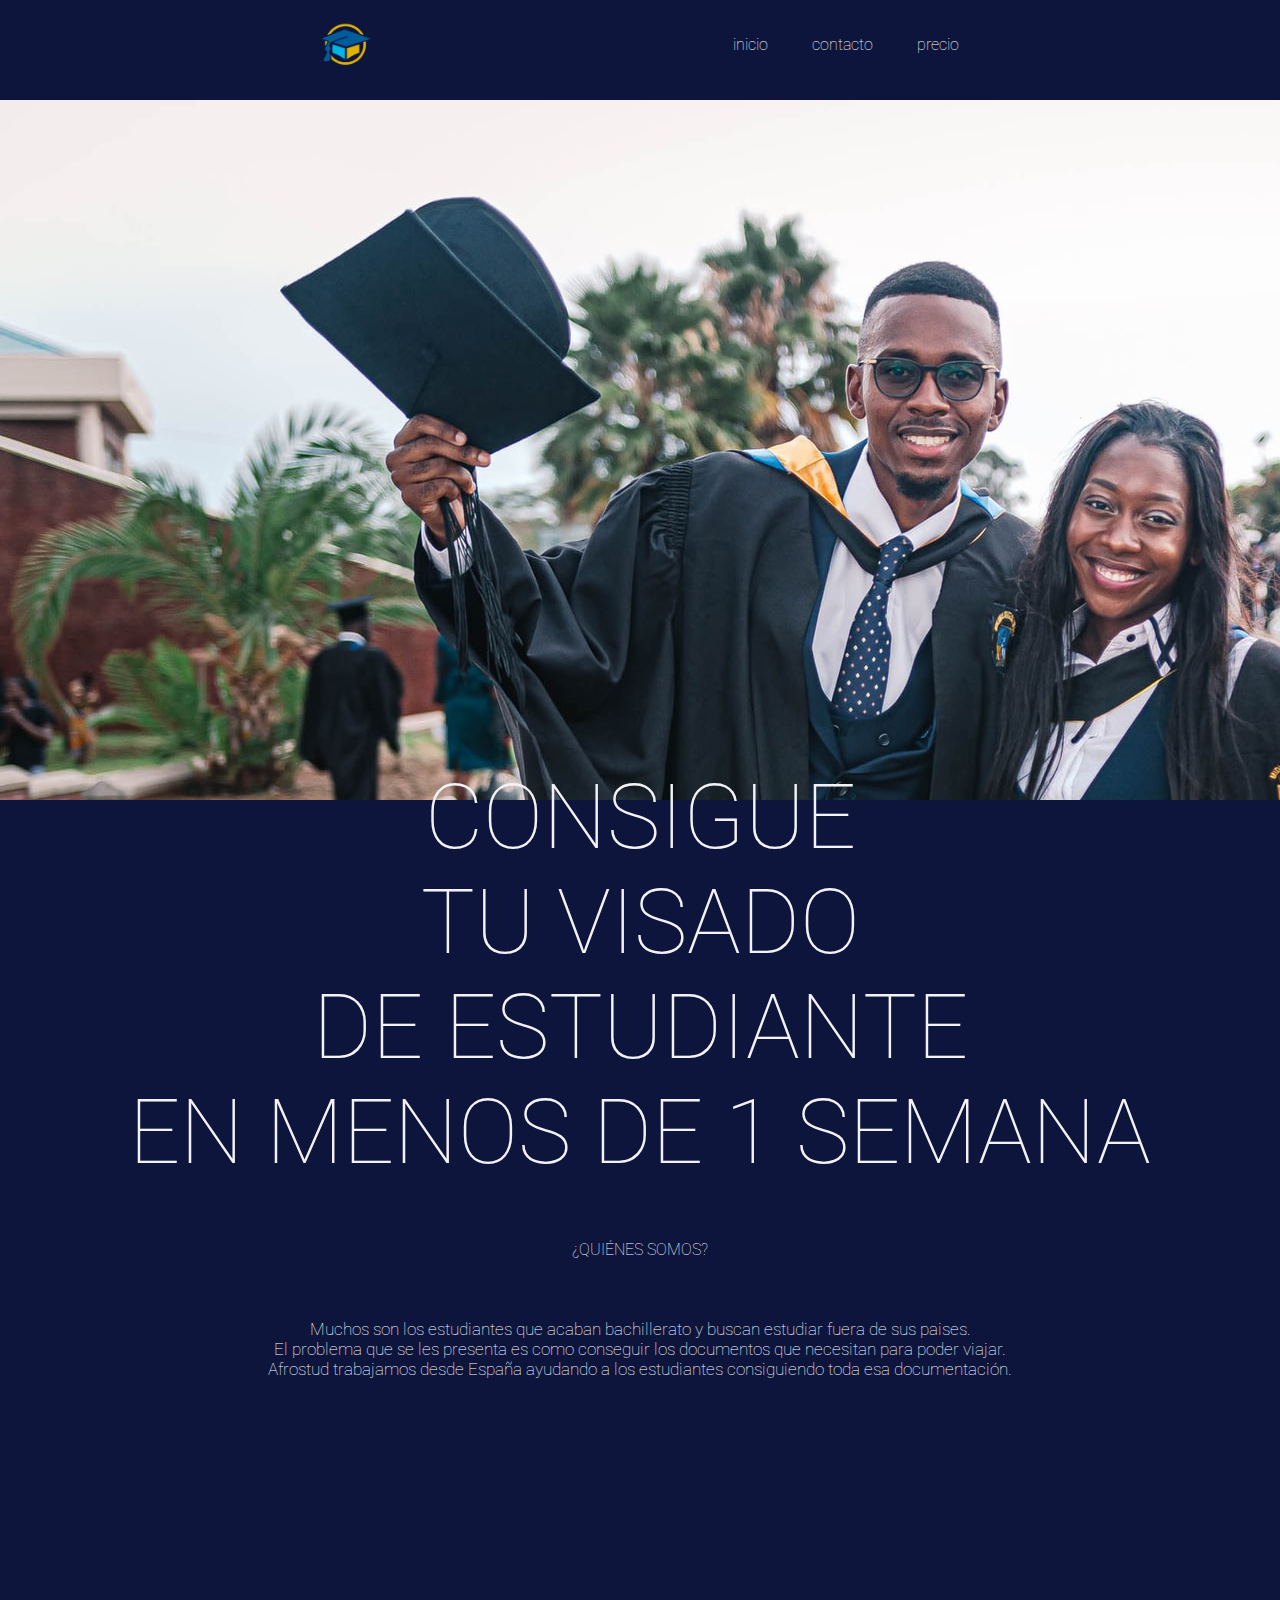
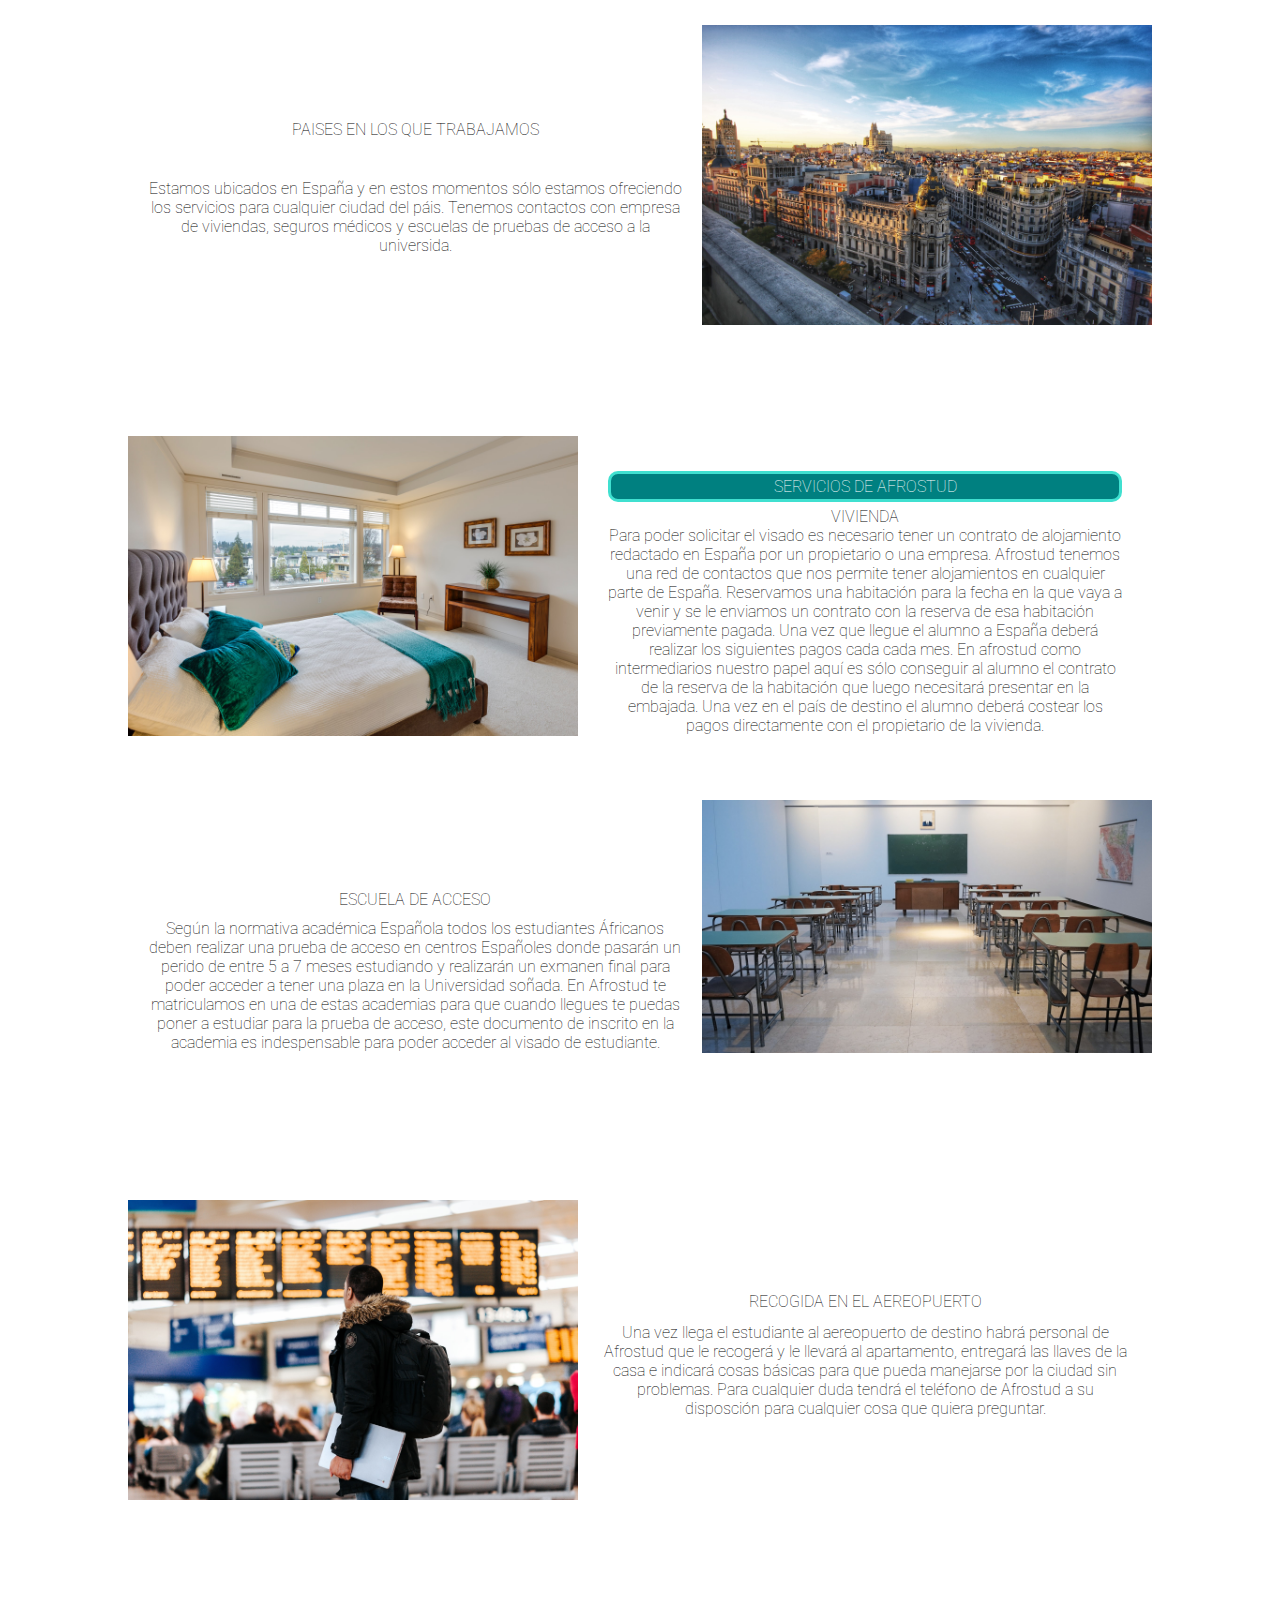
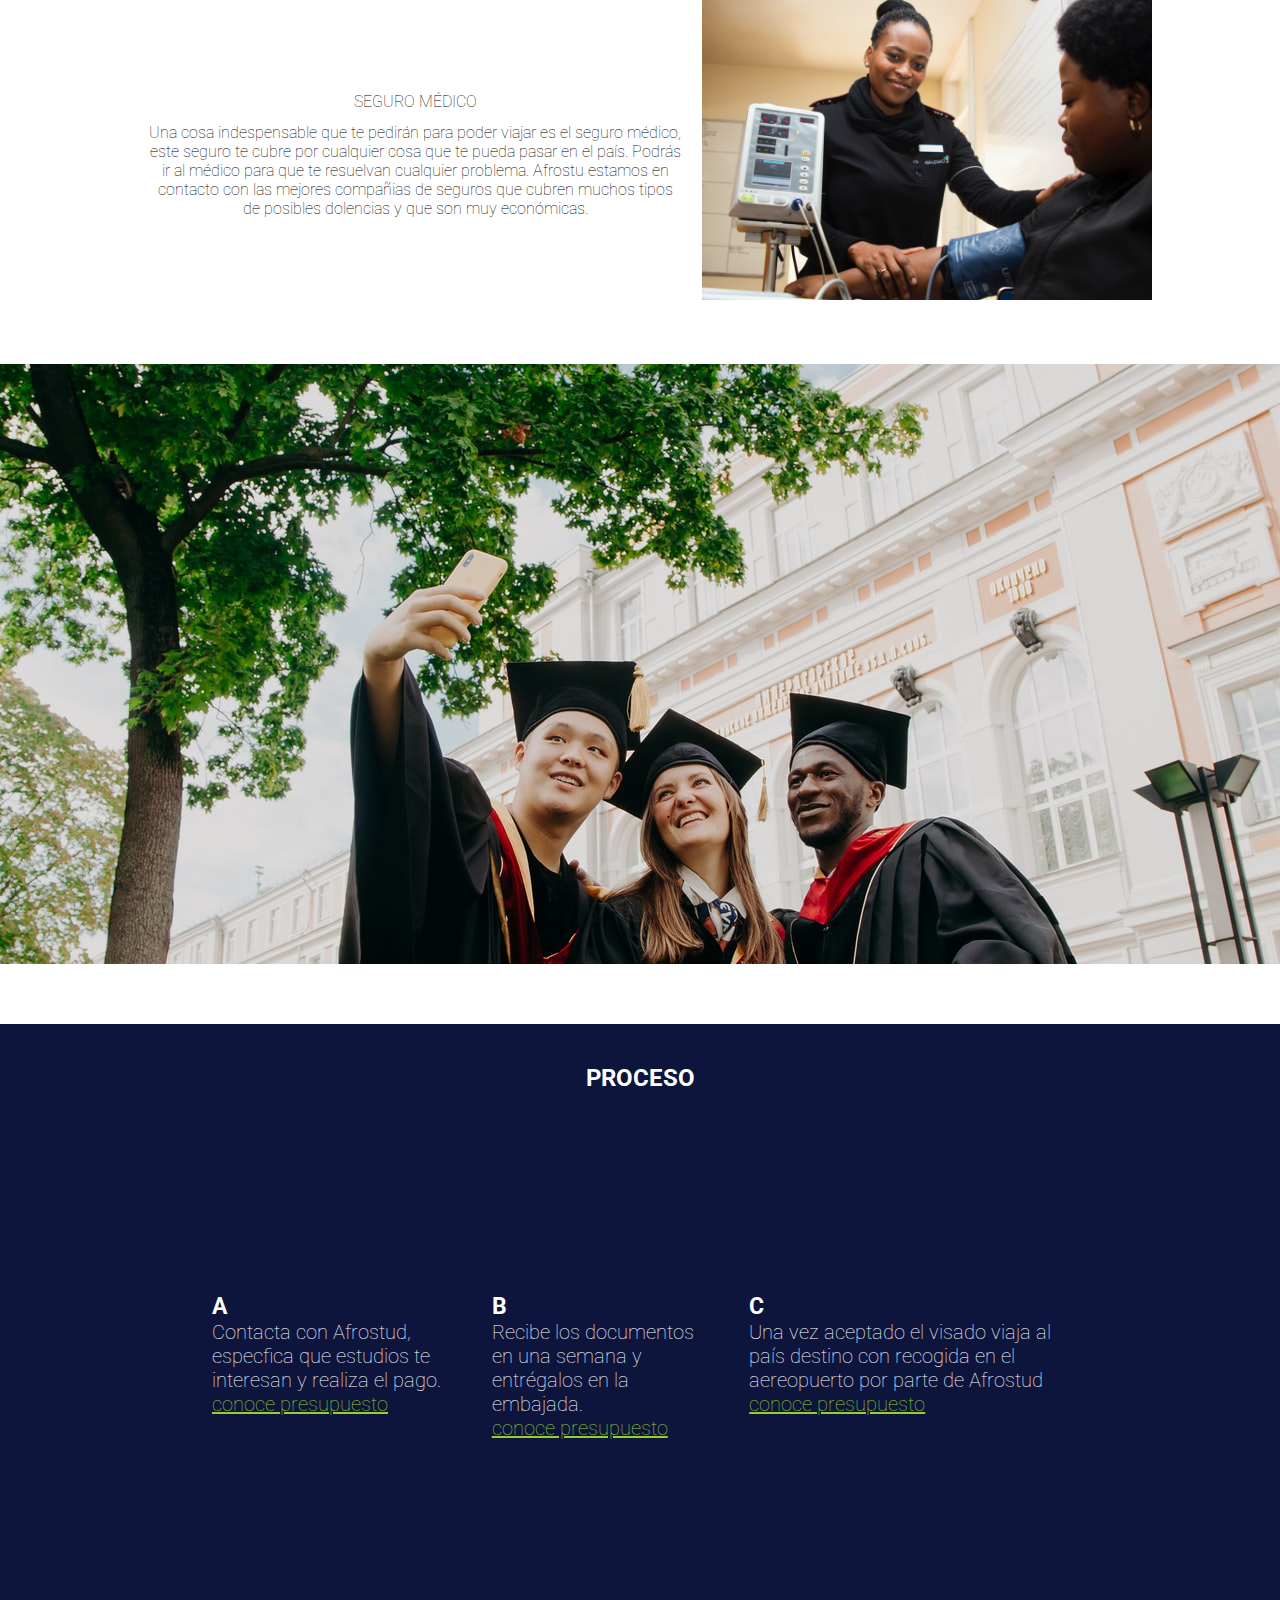
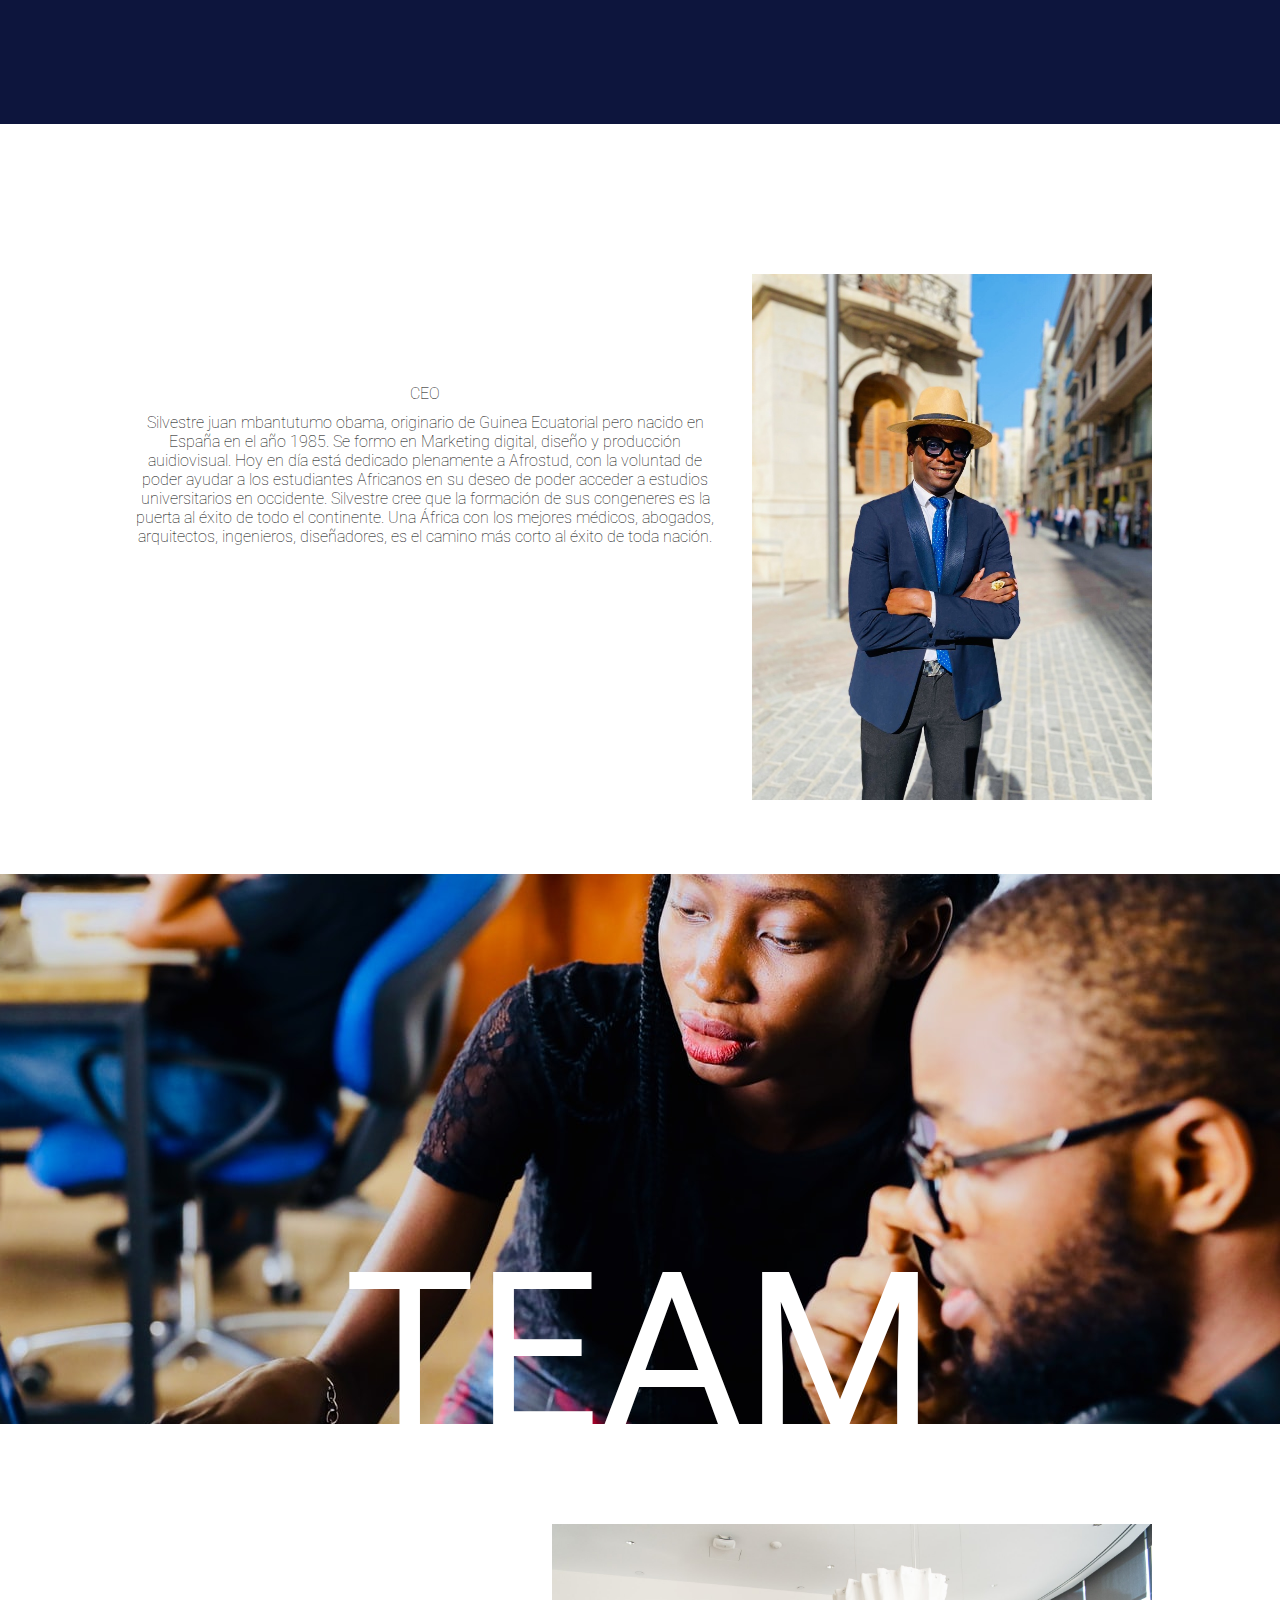
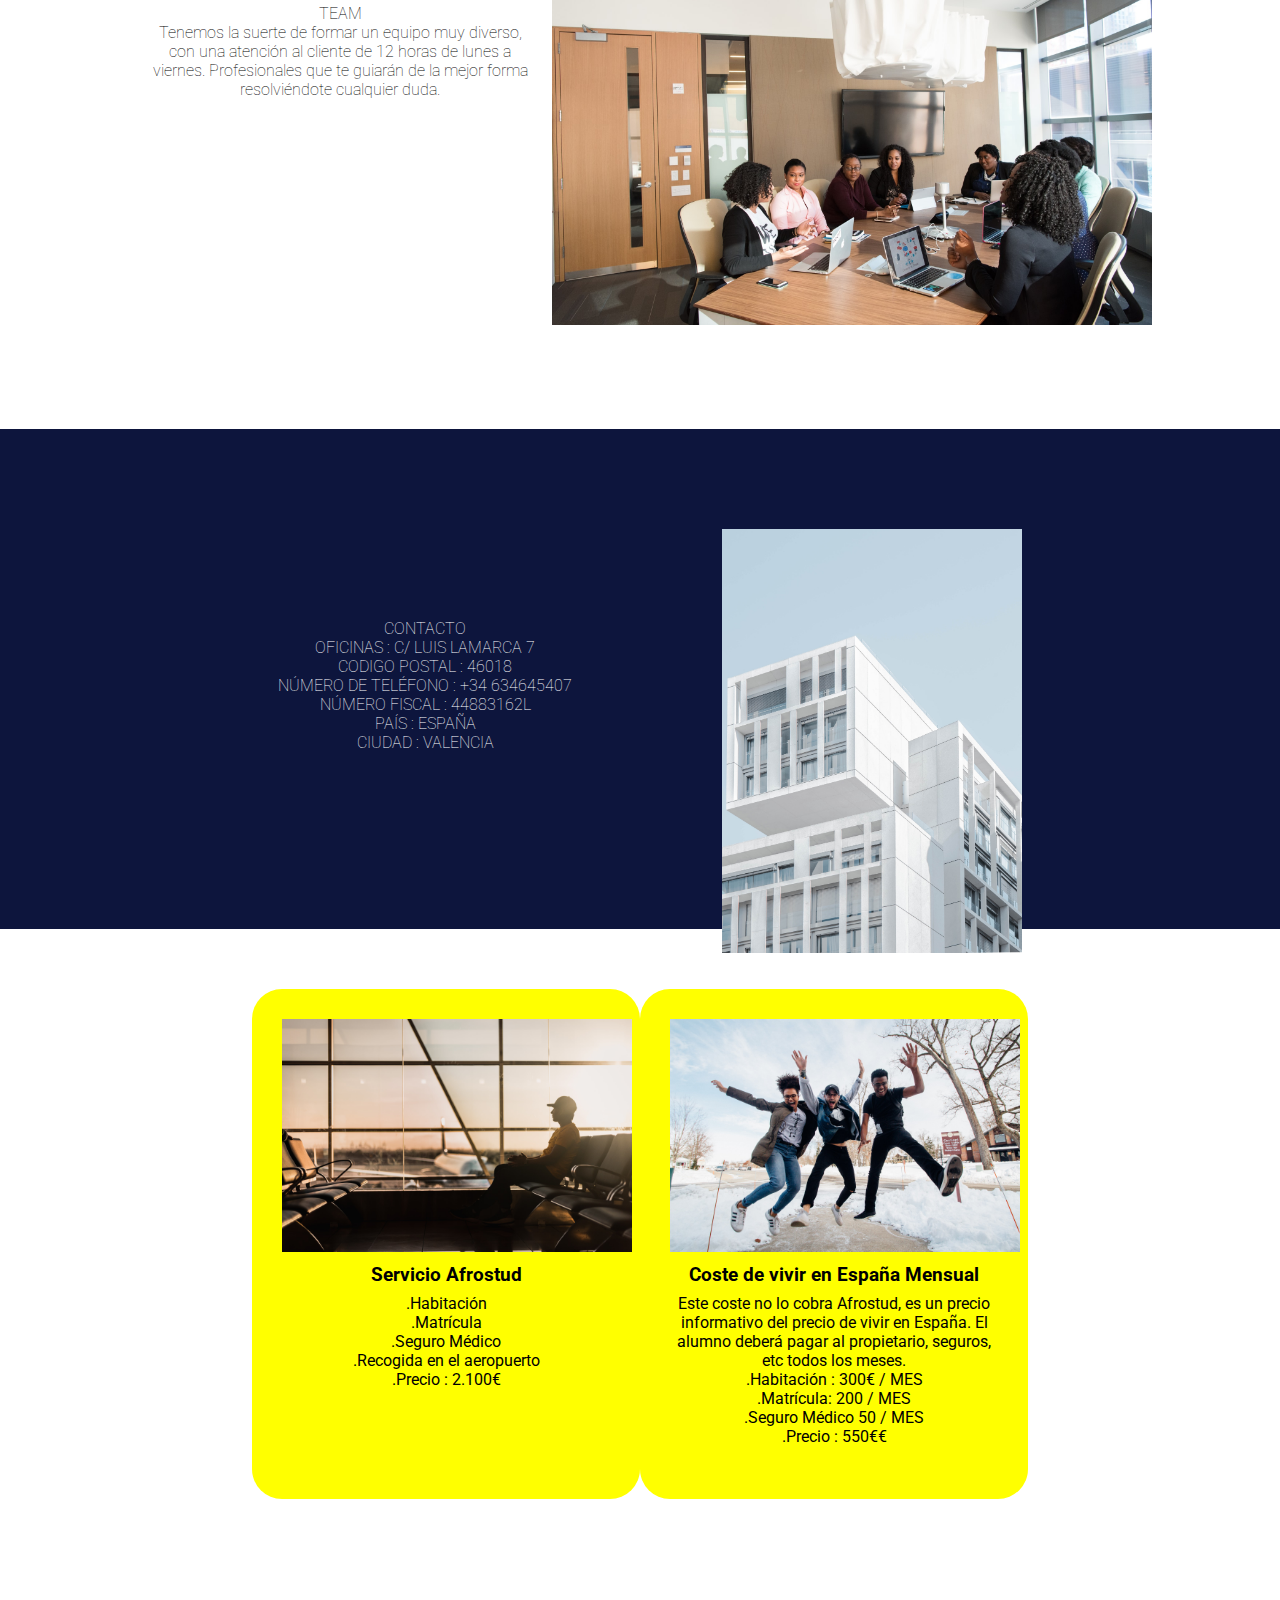
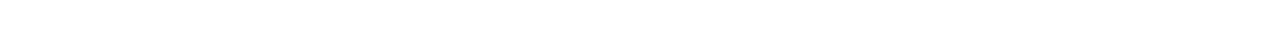
<file: afrostud/index.html>
<!DOCTYPE html>
<html lang="en">
<head>
    <meta charset="UTF-8">
    <meta name="viewport" content="width=device-width, initial-scale=1.0">
    <link rel="stylesheet" href="./index.css">
    <link rel="preconnect" href="https://fonts.googleapis.com">
<link rel="preconnect" href="https://fonts.gstatic.com" crossorigin>
<link href="https://fonts.googleapis.com/css2?family=Inter:wght@600&family=Poppins:wght@200&family=Roboto:wght@100;300&display=swap" rel="stylesheet">
    <title>afrostud</title>
</head>
<body>
    <header>
        <div class="contenedor">
        <div class="logo">
            <img src="./imagenes/Logoafrostud.png" width="50px">
        </div>
        <div class="menu">
       <a href="../afrostud/afrostud.html">inicio</a >
       <a href="#contacto">contacto</a>
       <a href="../afrostud/precio.html">precio</a id="precio">
        </div>
    </div>
    </header>
    <section class="cuerpo">
        <div class="portada">
            <h1>CONSIGUE <br>TU VISADO <br> DE ESTUDIANTE<br>EN MENOS DE 1 SEMANA</h1>
            </div>
        </section>
        <section class="intervalo">

        </section>
        <section class="quienes-somos">
            <div class="h1">¿QUIÉNES SOMOS?</div>
            <div class="p">Muchos son los estudiantes que acaban bachillerato y buscan estudiar fuera de sus paises.<br>
                El problema que se les presenta es como conseguir los documentos que necesitan para poder viajar.<br> Afrostud
                trabajamos desde España ayudando a los estudiantes consiguiendo toda esa documentación.
              </div>
        </section>
        <section class="pais">
            <div class="texto">
            <div class="h1">PAISES EN LOS QUE TRABAJAMOS </div>
            <p>Estamos ubicados en España y en estos momentos sólo estamos ofreciendo los servicios para 
                cualquier ciudad del páis. Tenemos contactos con empresa de viviendas, seguros médicos y escuelas de pruebas 
                de acceso a la universida. 
            </p>
        </div>
        <div class="img">
            <img src="imagenes/foto2.jpeg " width="450">
        </div>
       </section>

       <section class="servicios">
           <div class="contenedor">
            <div class="img">
                <img src="imagenes/foto3.jpeg " width="450">
            </div>
        <div class="texto">
        <div class="h1">SERVICIOS DE AFROSTUD </div>
        <div class="h2">VIVIENDA</div>
         <p>Para poder solicitar el visado es necesario tener un contrato de alojamiento redactado 
            en España por un propietario o una empresa. Afrostud tenemos una red de contactos que nos permite tener alojamientos 
            en cualquier parte de España. Reservamos una habitación para la fecha en la que vaya a venir y se le enviamos
            un contrato con la reserva de esa habitación previamente pagada. Una vez que llegue el alumno a España deberá realizar los siguientes pagos cada 
             cada mes. En afrostud como intermediarios nuestro papel aquí es sólo  conseguir al alumno
            el contrato de la reserva de la habitación que luego necesitará presentar en la embajada. Una vez en el país 
            de destino el alumno deberá costear los pagos directamente con el propietario de la vivienda.
         </p>
    </div>
    </div>
   </section>


   <section class="academia">
       <div class="contenedor">
    <div class="texto">
    <div class="h1">ESCUELA DE ACCESO</div>
    <p>Según la normativa académica Española todos los estudiantes Áfricanos deben realizar una prueba de acceso
        en centros Españoles donde pasarán un perido de entre 5 a 7 meses estudiando y realizarán un exmanen final
        para poder acceder a tener una plaza en la Universidad soñada. En Afrostud te matriculamos en una de estas academias 
        para que cuando llegues te puedas poner a estudiar para la prueba de acceso, este documento de inscrito en la academia 
        es indespensable para poder acceder al visado de estudiante.
        

    </p>
</div>
<div class="img">
    <img src="imagenes/foto4.jpeg " width="450">
</div>
</div>
</section>


<section class="avion">
    <div class="contenedor">
        <div class="img">
            <img src="imagenes/foto5.jpeg " width="450">
           </div>
 <div class="texto">
 <div class="h1">RECOGIDA EN EL AEREOPUERTO</div>
 <p>
     Una vez llega el estudiante al aereopuerto de destino habrá personal de Afrostud que le 
     recogerá y le llevará al apartamento, entregará las llaves de la casa e indicará cosas 
     básicas para que pueda manejarse por la ciudad sin problemas. Para cualquier duda tendrá el teléfono
     de Afrostud a su disposción para cualquier cosa que quiera preguntar.

 </p>
</div>
</div>
</section>


<section class="seguros">
    <div class="contenedor">
 <div class="texto">
 <div class="h1">SEGURO MÉDICO</div>
 <p>
     Una cosa indespensable que te pedirán para poder viajar es el seguro médico, este seguro  te cubre 
     por cualquier cosa que te pueda pasar en el país. Podrás ir al médico para que te resuelvan cualquier 
     problema. Afrostu estamos en contacto con las mejores compañias de seguros que cubren muchos tipos
     de posibles dolencias y que son muy económicas. 

 </p>
</div>
<div class="img">
    <img src="imagenes/foto6.jpeg " width="450">
   </div>
</div>
</section>
<section class="fotaca">
</section>

<section class="proceso">
    <div class="textazo"><h2>PROCESO</h2></div>
   <div class="contenedor-process">
       <div class="tarjeta">
           <h3>A</h3>
           <p> Contacta con Afrostud, especfica que estudios te interesan  y realiza el  pago.</p>
           <a href="precio.html">conoce presupuesto</a>
        </div>
        <div class="tarjeta">
            <h3>B</h3>
            <p> Recibe los documentos en una semana y entrégalos en la embajada.  </p>
            <a href="precio.html">conoce presupuesto</a>
         </div>
         <div class="tarjeta">
            <h3>C</h3>
            <p>  Una vez aceptado el visado viaja al país destino con  recogida en el aereopuerto por parte de Afrostud</p>
            <a href="precio.html">conoce presupuesto</a>
         </div>
    </div>
</section>




<section class="director">
    <div class="contenedor">
 <div class="texto">
 <div class="h1">CEO</div>
 <p>
   Silvestre juan mbantutumo obama, originario de 
   Guinea Ecuatorial pero nacido en España en el año
   1985. Se formo en Marketing digital, diseño y 
   producción auidiovisual. Hoy en día está dedicado
   plenamente a Afrostud, con la voluntad de  poder ayudar 
   a los estudiantes Africanos en su deseo de poder 
   acceder a estudios universitarios en occidente. Silvestre
   cree que la formación de sus congeneres es la puerta al 
   éxito de todo el continente. Una África con los mejores
   médicos, abogados, arquitectos, ingenieros, diseñadores,
   es el camino más corto al éxito de toda nación.
</p>
</div>
<div class="img">
    <img src="./imagenes/foto9.jpg" width="400">
   </div>
</div>
</section>

<section class="team">
    <div class="h1">TEAM</div>
</section>



<section class="equipo">
    <div class="contenedor">
 <div class="texto">
 <div class="h1">TEAM</div>
 <p>
  Tenemos la suerte de formar un equipo muy diverso, con una atención al cliente
  de 12 horas de lunes a viernes. Profesionales que te guiarán de la mejor forma 
 resolviéndote  cualquier duda.
</p>
</div>
<div class="img">
    <img src="./imagenes/equipochicas.jpeg" width="600">
   </div>
</div>
</section>



<section class="contacto" id="contacto">
    <div class="contenedor">
 <div class="texto">
 <div class="h1">CONTACTO</div>
 <p>
 OFICINAS : C/ LUIS LAMARCA 7
</p>
<P>CODIGO POSTAL : 46018</P>
<P>NÚMERO DE TELÉFONO : +34 634645407</P>
<P>NÚMERO FISCAL : 44883162L</P>
<P>PAÍS : ESPAÑA</P>
<P>CIUDAD : VALENCIA</P>
</div>
<div class="img">
    <img src="./imagenes/contacto.jpeg" width="300">
   </div>
</div>
</section>
<section class="entero">
    <div class="todo">
 <div class="tarjeta1">
     <img src ="./imagenes/tarjetat.jpeg" width="350">
 <div class="tarjeta">
 <div class="h1"><h3>Servicio Afrostud</h3></div>
 <p>.Habitación</p>
 <p>.Matrícula</p>
 <p>.Seguro Médico</p>
 <p>.Recogida en el aeropuerto</p>
 <p>.Precio : 2.100€</p>
   </div>
 </div>


 <div class="tarjeta1">
     <img src="imagenes/españa.jpeg"width="350">
     <div class="tarjeta">
 <div class="h1"><h3>Coste de vivir en España Mensual</h3></div>
 <p>Este coste no lo cobra Afrostud, es un precio informativo del precio 
     de vivir en España. El alumno deberá pagar al propietario, seguros, etc
     todos los meses.
 </p>
 <p>.Habitación : 300€ / MES </p>
 <p>.Matrícula: 200 / MES</p>
 <p>.Seguro Médico 50 / MES </p>
 <p>.Precio : 550€€</p>
 </div>
   </div>
</div>
</div>
</section>
      
</body>
</html>
</file>
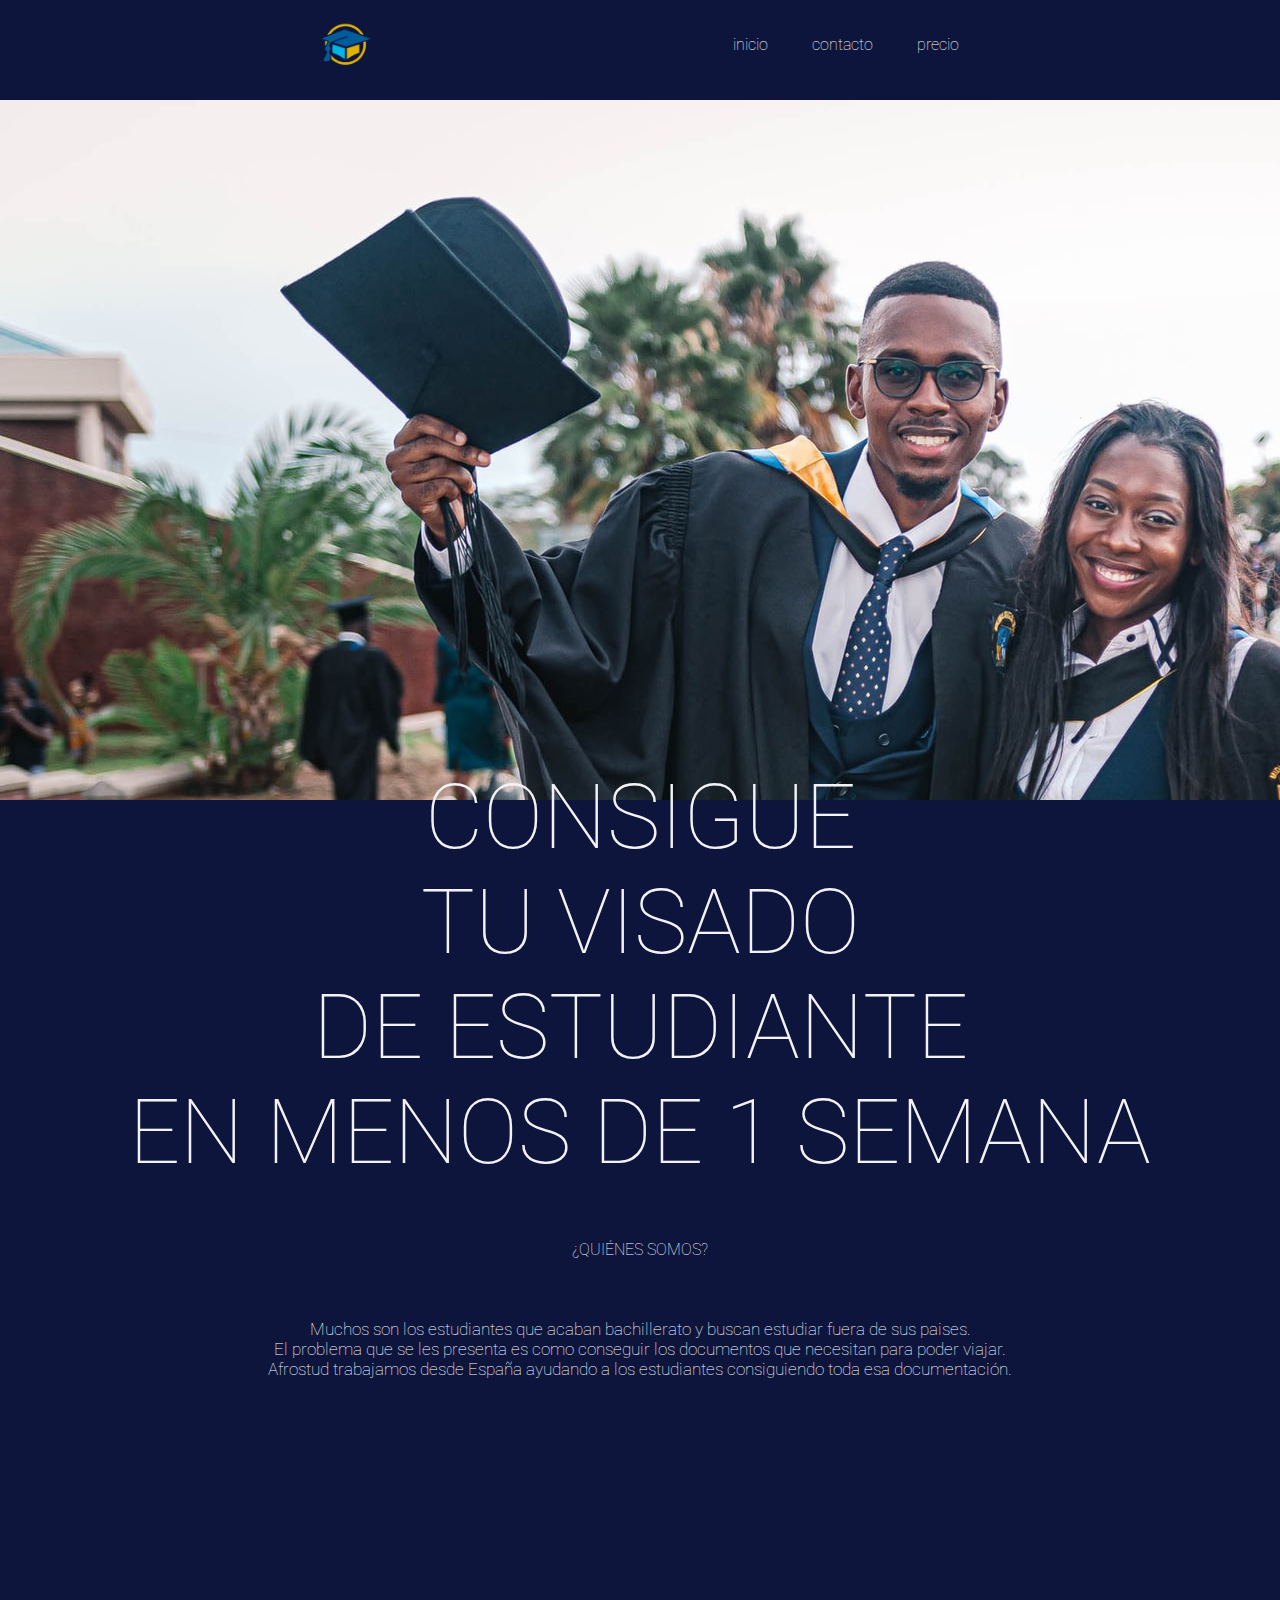
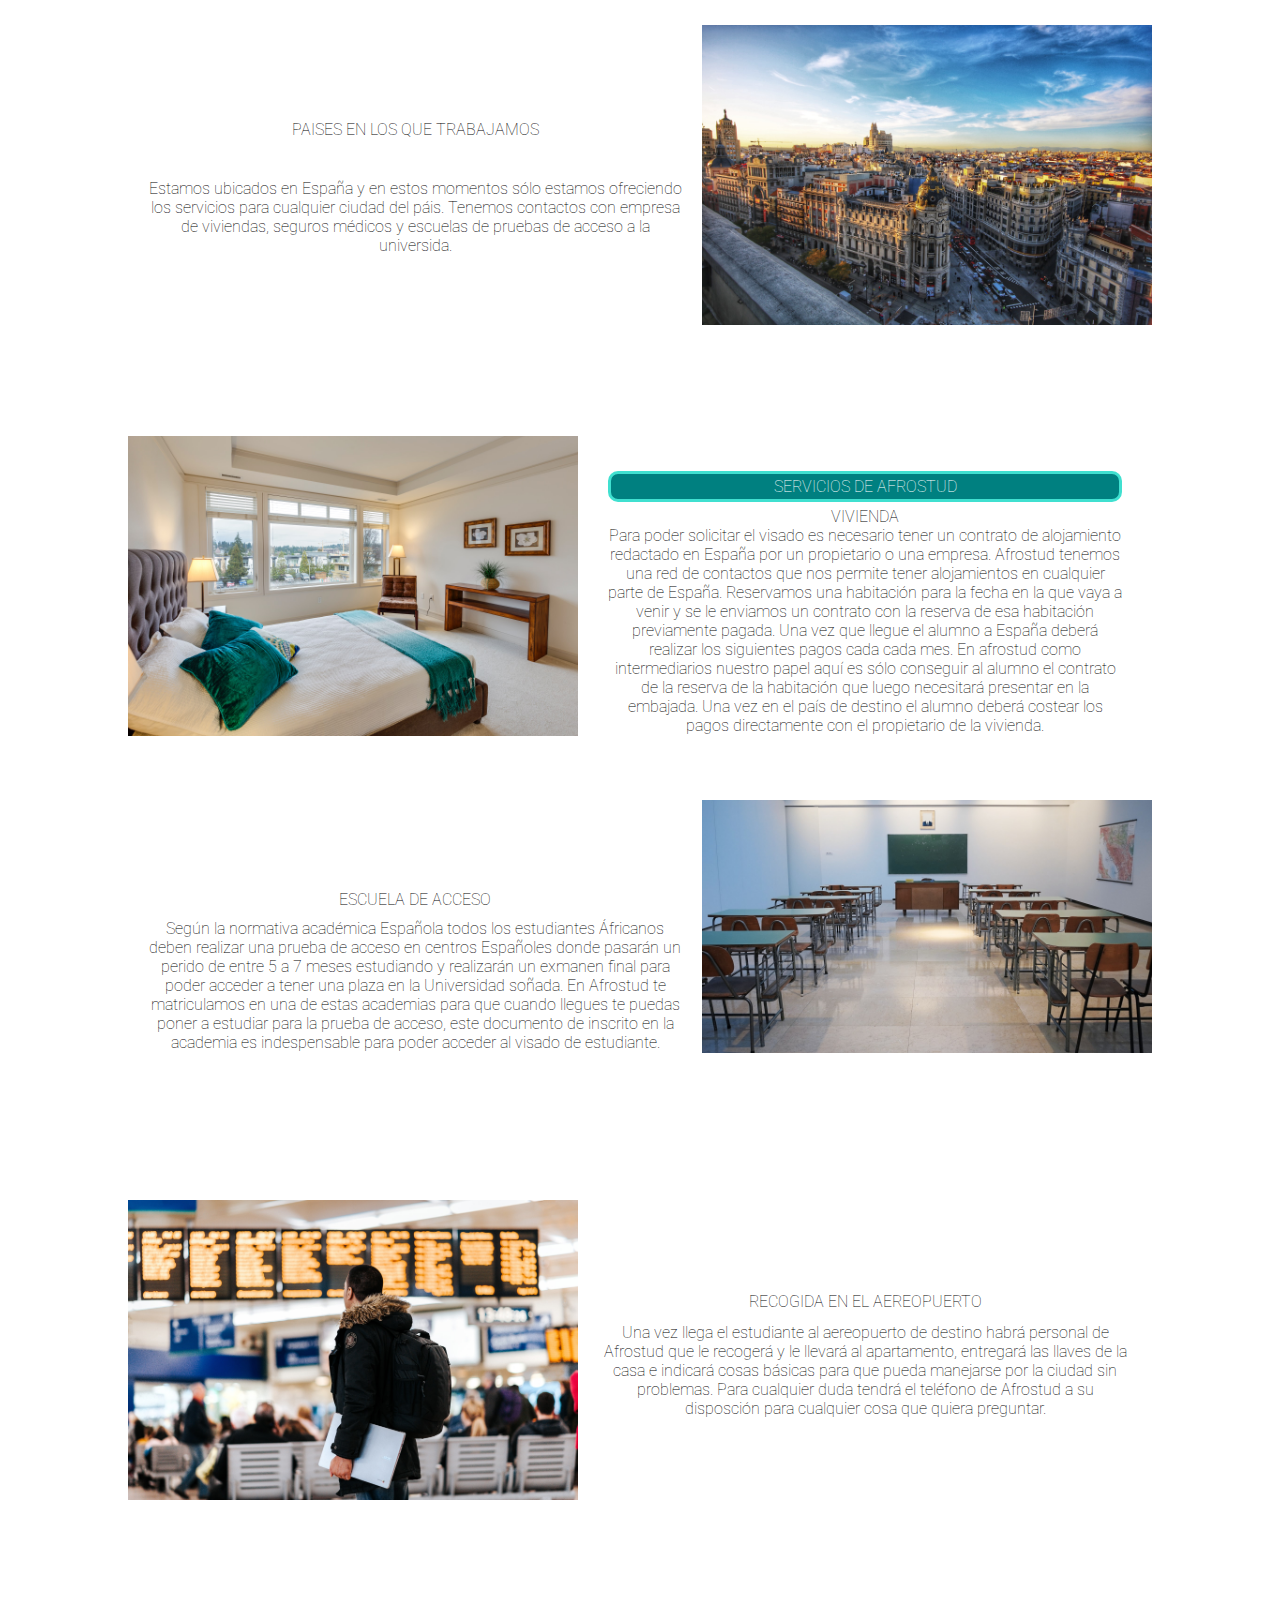
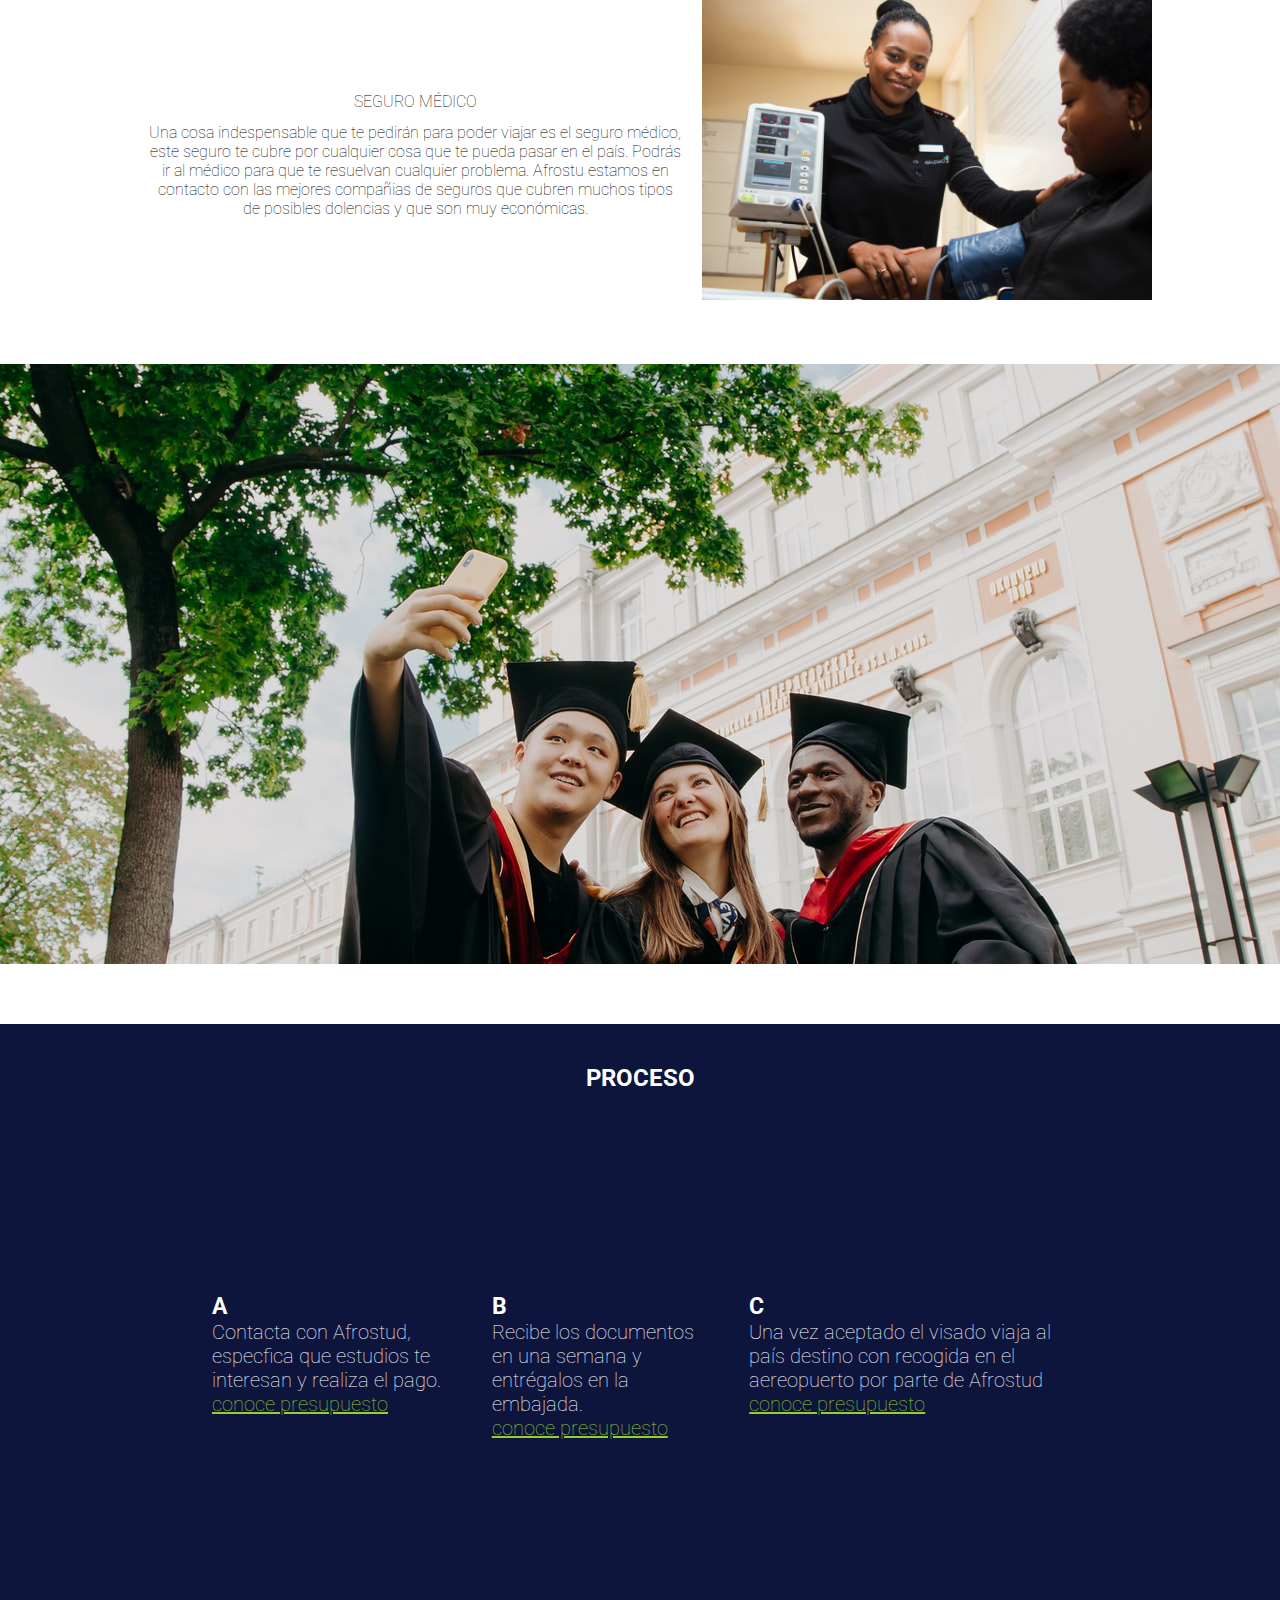
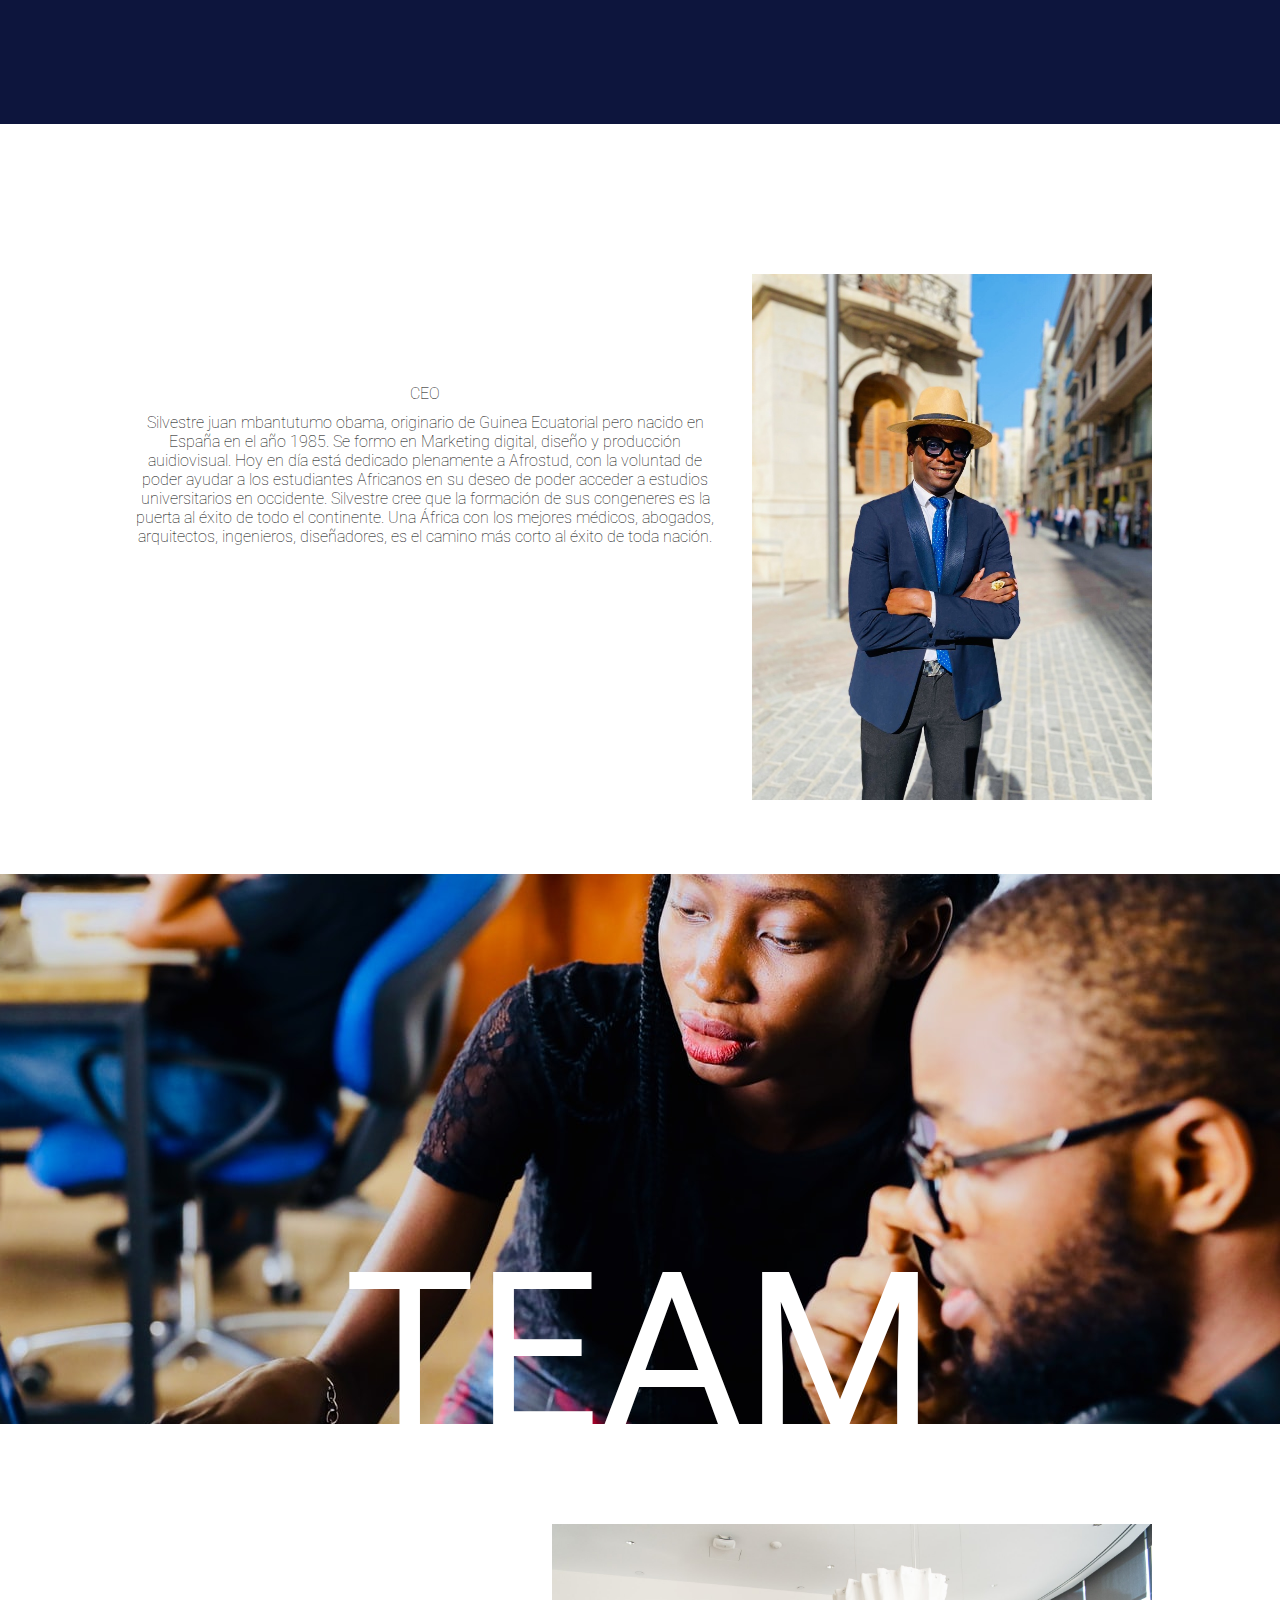
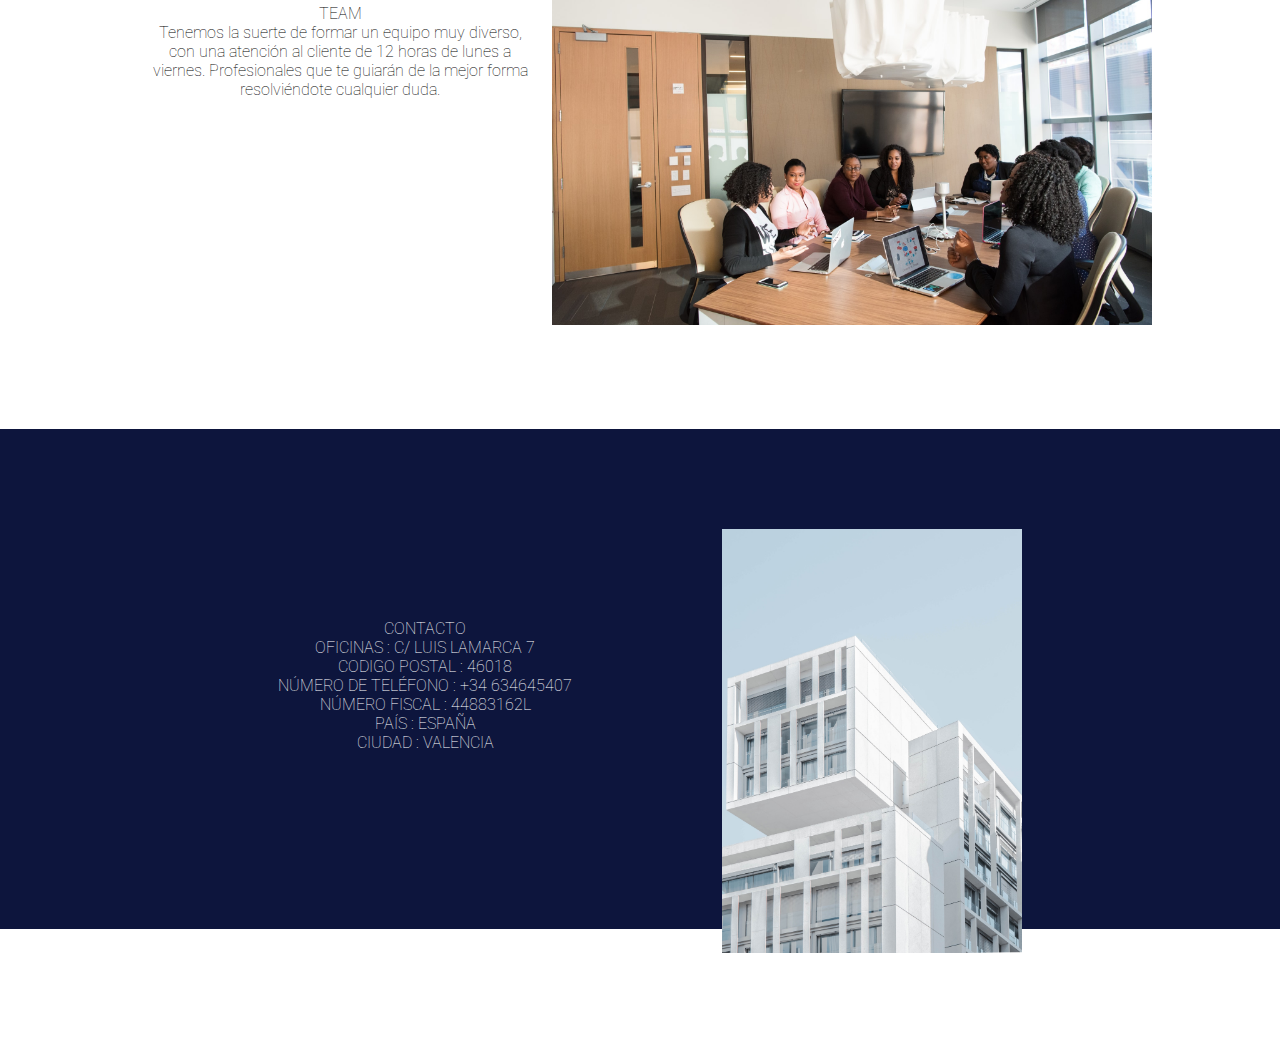
<file: afrostud/afrostud.html>
<!DOCTYPE html>
<html lang="en">
<head>
    <meta charset="UTF-8">
    <meta name="viewport" content="width=device-width, initial-scale=1.0">
    <link rel="stylesheet" href="./afrostud.css">
    <link rel="preconnect" href="https://fonts.googleapis.com">
<link rel="preconnect" href="https://fonts.gstatic.com" crossorigin>
<link href="https://fonts.googleapis.com/css2?family=Inter:wght@600&family=Poppins:wght@200&family=Roboto:wght@100;300&display=swap" rel="stylesheet">
    <title>afrostud</title>
</head>
<body>
    <header>
        <div class="contenedor">
        <div class="logo">
            <img src="./imagenes/Logoafrostud.png" width="50px">
        </div>
        <div class="menu">
       <a href="../afrostud/afrostud.html">inicio</a >
       <a href="#contacto">contacto</a>
       <a href="../afrostud/precio.html">precio</a id="precio">
        </div>
    </div>
    </header>
    <section class="cuerpo">
        <div class="portada">
            <h1>CONSIGUE <br>TU VISADO <br> DE ESTUDIANTE<br>EN MENOS DE 1 SEMANA</h1>
            </div>
        </section>
        <section class="intervalo">

        </section>
        <section class="quienes-somos">
            <div class="h1">¿QUIÉNES SOMOS?</div>
            <div class="p">Muchos son los estudiantes que acaban bachillerato y buscan estudiar fuera de sus paises.<br>
                El problema que se les presenta es como conseguir los documentos que necesitan para poder viajar.<br> Afrostud
                trabajamos desde España ayudando a los estudiantes consiguiendo toda esa documentación.
              </div>
        </section>
        <section class="pais">
            <div class="texto">
            <div class="h1">PAISES EN LOS QUE TRABAJAMOS </div>
            <p>Estamos ubicados en España y en estos momentos sólo estamos ofreciendo los servicios para 
                cualquier ciudad del páis. Tenemos contactos con empresa de viviendas, seguros médicos y escuelas de pruebas 
                de acceso a la universida. 
            </p>
        </div>
        <div class="img">
            <img src="imagenes/foto2.jpeg " width="450">
        </div>
       </section>

       <section class="servicios">
           <div class="contenedor">
            <div class="img">
                <img src="imagenes/foto3.jpeg " width="450">
            </div>
        <div class="texto">
        <div class="h1">SERVICIOS DE AFROSTUD </div>
        <div class="h2">VIVIENDA</div>
         <p>Para poder solicitar el visado es necesario tener un contrato de alojamiento redactado 
            en España por un propietario o una empresa. Afrostud tenemos una red de contactos que nos permite tener alojamientos 
            en cualquier parte de España. Reservamos una habitación para la fecha en la que vaya a venir y se le enviamos
            un contrato con la reserva de esa habitación previamente pagada. Una vez que llegue el alumno a España deberá realizar los siguientes pagos cada 
             cada mes. En afrostud como intermediarios nuestro papel aquí es sólo  conseguir al alumno
            el contrato de la reserva de la habitación que luego necesitará presentar en la embajada. Una vez en el país 
            de destino el alumno deberá costear los pagos directamente con el propietario de la vivienda.
         </p>
    </div>
    </div>
   </section>


   <section class="academia">
       <div class="contenedor">
    <div class="texto">
    <div class="h1">ESCUELA DE ACCESO</div>
    <p>Según la normativa académica Española todos los estudiantes Áfricanos deben realizar una prueba de acceso
        en centros Españoles donde pasarán un perido de entre 5 a 7 meses estudiando y realizarán un exmanen final
        para poder acceder a tener una plaza en la Universidad soñada. En Afrostud te matriculamos en una de estas academias 
        para que cuando llegues te puedas poner a estudiar para la prueba de acceso, este documento de inscrito en la academia 
        es indespensable para poder acceder al visado de estudiante.
        

    </p>
</div>
<div class="img">
    <img src="imagenes/foto4.jpeg " width="450">
</div>
</div>
</section>


<section class="avion">
    <div class="contenedor">
        <div class="img">
            <img src="imagenes/foto5.jpeg " width="450">
           </div>
 <div class="texto">
 <div class="h1">RECOGIDA EN EL AEREOPUERTO</div>
 <p>
     Una vez llega el estudiante al aereopuerto de destino habrá personal de Afrostud que le 
     recogerá y le llevará al apartamento, entregará las llaves de la casa e indicará cosas 
     básicas para que pueda manejarse por la ciudad sin problemas. Para cualquier duda tendrá el teléfono
     de Afrostud a su disposción para cualquier cosa que quiera preguntar.

 </p>
</div>
</div>
</section>


<section class="seguros">
    <div class="contenedor">
 <div class="texto">
 <div class="h1">SEGURO MÉDICO</div>
 <p>
     Una cosa indespensable que te pedirán para poder viajar es el seguro médico, este seguro  te cubre 
     por cualquier cosa que te pueda pasar en el país. Podrás ir al médico para que te resuelvan cualquier 
     problema. Afrostu estamos en contacto con las mejores compañias de seguros que cubren muchos tipos
     de posibles dolencias y que son muy económicas. 

 </p>
</div>
<div class="img">
    <img src="imagenes/foto6.jpeg " width="450">
   </div>
</div>
</section>
<section class="fotaca">
</section>

<section class="proceso">
    <div class="textazo"><h2>PROCESO</h2></div>
   <div class="contenedor-process">
       <div class="tarjeta">
           <h3>A</h3>
           <p> Contacta con Afrostud, especfica que estudios te interesan  y realiza el  pago.</p>
           <a href="precio.html">conoce presupuesto</a>
        </div>
        <div class="tarjeta">
            <h3>B</h3>
            <p> Recibe los documentos en una semana y entrégalos en la embajada.  </p>
            <a href="precio.html">conoce presupuesto</a>
         </div>
         <div class="tarjeta">
            <h3>C</h3>
            <p>  Una vez aceptado el visado viaja al país destino con  recogida en el aereopuerto por parte de Afrostud</p>
            <a href="precio.html">conoce presupuesto</a>
         </div>
    </div>
</section>




<section class="director">
    <div class="contenedor">
 <div class="texto">
 <div class="h1">CEO</div>
 <p>
   Silvestre juan mbantutumo obama, originario de 
   Guinea Ecuatorial pero nacido en España en el año
   1985. Se formo en Marketing digital, diseño y 
   producción auidiovisual. Hoy en día está dedicado
   plenamente a Afrostud, con la voluntad de  poder ayudar 
   a los estudiantes Africanos en su deseo de poder 
   acceder a estudios universitarios en occidente. Silvestre
   cree que la formación de sus congeneres es la puerta al 
   éxito de todo el continente. Una África con los mejores
   médicos, abogados, arquitectos, ingenieros, diseñadores,
   es el camino más corto al éxito de toda nación.
</p>
</div>
<div class="img">
    <img src="./imagenes/foto9.jpg" width="400">
   </div>
</div>
</section>

<section class="team">
    <div class="h1">TEAM</div>
</section>



<section class="equipo">
    <div class="contenedor">
 <div class="texto">
 <div class="h1">TEAM</div>
 <p>
  Tenemos la suerte de formar un equipo muy diverso, con una atención al cliente
  de 12 horas de lunes a viernes. Profesionales que te guiarán de la mejor forma 
 resolviéndote  cualquier duda.
</p>
</div>
<div class="img">
    <img src="./imagenes/equipochicas.jpeg" width="600">
   </div>
</div>
</section>



<section class="contacto" id="contacto">
    <div class="contenedor">
 <div class="texto">
 <div class="h1">CONTACTO</div>
 <p>
 OFICINAS : C/ LUIS LAMARCA 7
</p>
<P>CODIGO POSTAL : 46018</P>
<P>NÚMERO DE TELÉFONO : +34 634645407</P>
<P>NÚMERO FISCAL : 44883162L</P>
<P>PAÍS : ESPAÑA</P>
<P>CIUDAD : VALENCIA</P>
</div>
<div class="img">
    <img src="./imagenes/contacto.jpeg" width="300">
   </div>
</div>
</section>
      
</body>
</html>
</file>
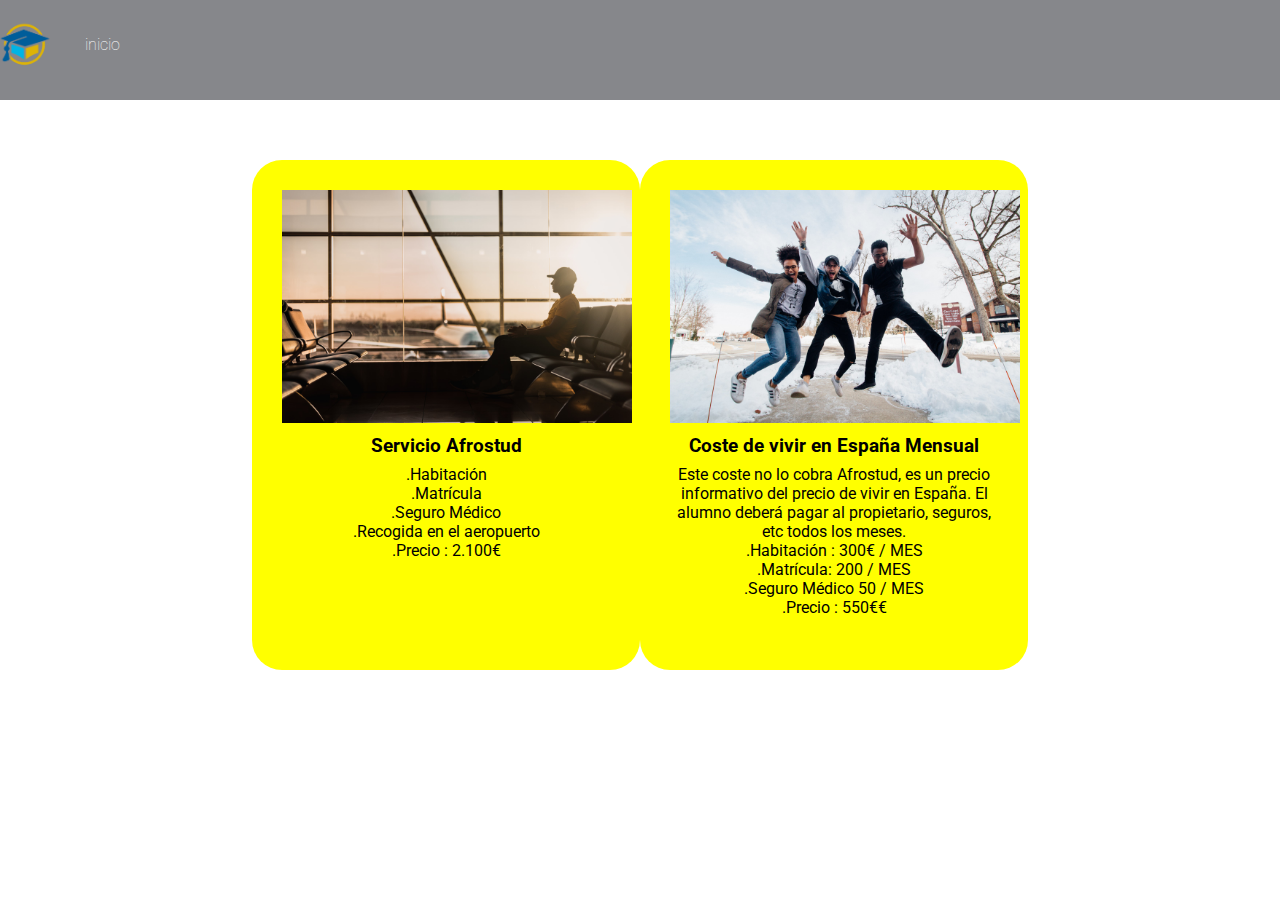
<file: afrostud/precio.html>
<!DOCTYPE html>
<html lang="en">
<head>
    <meta charset="UTF-8">
    <meta name="viewport" content="width=device-width, initial-scale=1.0">
    <link rel="stylesheet" href="./precio.css">
    <link rel="preconnect" href="https://fonts.googleapis.com">
<link rel="preconnect" href="https://fonts.gstatic.com" crossorigin>
<link href="https://fonts.googleapis.com/css2?family=Inter:wght@600&family=Poppins:wght@200&family=Roboto:wght@100;300&display=swap" rel="stylesheet">
    <title>afrostud</title>
</head>
<body>
    <header>
        <section class="nav">
            <div class="contenedor-nav">
        <div class="logo">
            <img src="./imagenes/Logoafrostud.png" width="50px">
        </div>
        <div class="menu">
       <a href="">inicio</a >
        </div>
    </div>
    </section>
    </div>
    </header>
    <head>
           <section class="entero">
               <div class="todo">
            <div class="tarjeta1">
                <img src ="./imagenes/tarjetat.jpeg" width="350">
            <div class="tarjeta">
            <div class="h1"><h3>Servicio Afrostud</h3></div>
            <p>.Habitación</p>
            <p>.Matrícula</p>
            <p>.Seguro Médico</p>
            <p>.Recogida en el aeropuerto</p>
            <p>.Precio : 2.100€</p>
              </div>
            </div>

        
            <div class="tarjeta1">
                <img src="imagenes/españa.jpeg"width="350">
                <div class="tarjeta">
            <div class="h1"><h3>Coste de vivir en España Mensual</h3></div>
            <p>Este coste no lo cobra Afrostud, es un precio informativo del precio 
                de vivir en España. El alumno deberá pagar al propietario, seguros, etc
                todos los meses.
            </p>
            <p>.Habitación : 300€ / MES </p>
            <p>.Matrícula: 200 / MES</p>
            <p>.Seguro Médico 50 / MES </p>
            <p>.Precio : 550€€</p>
            </div>
              </div>
           </div>
        </div>
           </section>
    </head>
</body>
</html>
</file>
<file: afrostud/index.css>
*{
    margin: 0;
    padding: 0;
}

body{
    width: 100%;
    height: auto;
    justify-content: center;
    font-family: -apple-system, BlinkMacSystemFont, 'Segoe UI', Roboto, Oxygen, Ubuntu, Cantarell, 'Open Sans', 'Helvetica Neue', sans-serif;
   
   
   
    
}

 header{
     width: 100%;
     height: 100px;
     background-color:  rgba(7, 15, 56, 0.975);
     overflow: hidden;
 }

 .contenedor{
     width: 100%;
    display: flex;
    justify-content: space-evenly;
    
 }

 .logo{
     padding: 20px 0;
 }
 .menu{
     padding: 35px 0;
     font-weight: 100;
     
    
    
 }

 .menu a{
     padding-left: 40px;
     color: white;
     text-decoration: none;
     font-weight: 100;
    
}
a:hover{
    text-decoration:underline;
}




.cuerpo{
    width: 100%;
    height: 700px;
    background-image: url(./imagenes/inicio\ foto1.jpeg);
    background-repeat:no-repeat ;
   
}

.portada{
    
   padding: 665px 0;
   text-align: center;
}

.portada h1{
    font-size: 90px;
    color:rgb(243, 243, 247);
    font-weight: 100;
}
.intervalo{
    width: 100%;
    height: 400px;
    background-color: rgba(7, 15, 56, 0.975);
}

.quienes-somos{
    width: 100%;
    height: 400px;
    background-color: rgba(7, 15, 56, 0.975);
    text-align: center;
}
 
.quienes-somos .h1{
    padding: 40px 0;
    color: white;
    font-weight: 100;
}

.quienes-somos .p{
    padding: 20px;
    font-size: 17px;
    color: white;
    font-weight: 100;
}

.pais{
    width: 80%;
    height: 400px;
    display: flex;
    margin: auto;
  
}

.pais .img{
    margin: 25px 0;
}

.texto{
    text-align: center;
    margin: 80px 20px;
    font-weight: 100;
}

.pais .texto .h1{
    padding: 40px 0;
}


.servicios{
    width: 100%;
    height: 400px;
    display: flex;
    
}

 .servicios .contenedor{
    width: 80%;
    margin: auto;

}

.servicios .contenedor .texto{

    text-align: center;
    margin: 30px ;
    font-weight: 100;
}
.servicios .contenedor .texto .h1{
    margin: 5px 0;
    border:3px solid  turquoise;
    border-radius: 10px;
    padding:3px 0 ;
    background-color: teal;
    color: white;

}



.academia{
    width: 100%;
    height: 400px;
}

.academia .h1{
    margin: 10px 0;
}

.academia .contenedor{
    width: 80%;
    margin: auto;
}


.avion{
    width: 100%;
    height: 400px;
   
}

.avion .contenedor{
    width: 80%;
    margin: auto;
    
}
.avion .contenedor .h1{
    margin: 12px 0;
}



.seguros .contenedor{
    width: 80%;
    margin: auto;
    
}
.seguros .contenedor .h1{
    margin: 12px 0;
}


.fotaca{
    width: 100%;
    height: 600px;
    background-image: url(./imagenes/foto7.jpeg);
    background-position: center;
    margin: 60px 0;
}


.proceso{
    width: 100%;
    height: 700px;
    background-color:  rgba(7, 15, 56, 0.975);
}

.textazo{
    color:white;
    text-align: center;
    padding: 40px 0;
    font-weight: 100;
}




.contenedor-process{
    display: flex;
   color: white;
   margin: auto;
   width: 70%;
   padding:140px 0;
   
    
}

 .contenedor-process .tarjeta{
   margin: 20px;
   font-size: 20px;
   font-weight: 100;
  

}

.contenedor-process .tarjeta a{
    color:yellowgreen;
    text-decoration: 
}


.director {
    width: 100%;
    height:750px;
    background-color: white;
    overflow: hidden;
}


.director .contenedor .img{
    margin: 150px 0;
    
}

.director .contenedor .texto{
    margin: 250px 0;
    padding-right: 30px;
    font-weight: 100;
}


.director .contenedor{
    margin: auto;
    width: 80%;
}

.director .contenedor .h1{
    padding: 10px 0;
}

.team{
    width: 100%;
    height: 200px;
    background-image: url(./imagenes/foto8.jpeg);
    background-position: right;
    overflow: hidden;
}


.team{
    font-size: 220px;
    text-align: center;
    padding-top: 350px;
    color: white;
    font-weight: 400;
}

.equipo .contenedor{
    margin: auto;
    width: 80%;
    padding: 100px;
}

.contacto .contenedor{
    margin: auto;
    width: 80%;
    padding: 100px;
}

.contacto{
    width: 100%;
    height: 500px;
    background-color: rgba(7, 15, 56, 0.975);
}

.contacto .texto{
    color: white;
    padding: 10px 0;
font-weight: 100;
}

.entero{
    width: 100%;
    height: 700px;
    margin: auto;
    width: 70%;
    
    
}

    


.todo{
    display: flex;
    padding: 60px;
}

.tarjeta1{
    padding: 30px;
    width: 100%;
    height: 450px;
    border-radius: 30px;
    overflow: hidden;
    background: yellow;
    text-align: center;
}

.tarjeta1 .h1{
    padding: 8px 0;
    
}
</file>
<file: afrostud/afrostud.css>
*{
    margin: 0;
    padding: 0;
}

body{
    width: 100%;
    height: auto;
    justify-content: center;
    font-family: -apple-system, BlinkMacSystemFont, 'Segoe UI', Roboto, Oxygen, Ubuntu, Cantarell, 'Open Sans', 'Helvetica Neue', sans-serif;
   
   
   
    
}

 header{
     width: 100%;
     height: 100px;
     background-color:  rgba(7, 15, 56, 0.975);
     overflow: hidden;
 }

 .contenedor{
     width: 100%;
    display: flex;
    justify-content: space-evenly;
    
 }

 .logo{
     padding: 20px 0;
 }
 .menu{
     padding: 35px 0;
     font-weight: 100;
     
    
    
 }

 .menu a{
     padding-left: 40px;
     color: white;
     text-decoration: none;
     font-weight: 100;
    
}
a:hover{
    text-decoration:underline;
}




.cuerpo{
    width: 100%;
    height: 700px;
    background-image: url(./imagenes/inicio\ foto1.jpeg);
    background-repeat:no-repeat ;
   
}

.portada{
    
   padding: 665px 0;
   text-align: center;
}

.portada h1{
    font-size: 90px;
    color:rgb(243, 243, 247);
    font-weight: 100;
}
.intervalo{
    width: 100%;
    height: 400px;
    background-color: rgba(7, 15, 56, 0.975);
}

.quienes-somos{
    width: 100%;
    height: 400px;
    background-color: rgba(7, 15, 56, 0.975);
    text-align: center;
}
 
.quienes-somos .h1{
    padding: 40px 0;
    color: white;
    font-weight: 100;
}

.quienes-somos .p{
    padding: 20px;
    font-size: 17px;
    color: white;
    font-weight: 100;
}

.pais{
    width: 80%;
    height: 400px;
    display: flex;
    margin: auto;
  
}

.pais .img{
    margin: 25px 0;
}

.texto{
    text-align: center;
    margin: 80px 20px;
    font-weight: 100;
}

.pais .texto .h1{
    padding: 40px 0;
}


.servicios{
    width: 100%;
    height: 400px;
    display: flex;
    
}

 .servicios .contenedor{
    width: 80%;
    margin: auto;

}

.servicios .contenedor .texto{

    text-align: center;
    margin: 30px ;
    font-weight: 100;
}
.servicios .contenedor .texto .h1{
    margin: 5px 0;
    border:3px solid  turquoise;
    border-radius: 10px;
    padding:3px 0 ;
    background-color: teal;
    color: white;

}



.academia{
    width: 100%;
    height: 400px;
}

.academia .h1{
    margin: 10px 0;
}

.academia .contenedor{
    width: 80%;
    margin: auto;
}


.avion{
    width: 100%;
    height: 400px;
   
}

.avion .contenedor{
    width: 80%;
    margin: auto;
    
}
.avion .contenedor .h1{
    margin: 12px 0;
}



.seguros .contenedor{
    width: 80%;
    margin: auto;
    
}
.seguros .contenedor .h1{
    margin: 12px 0;
}


.fotaca{
    width: 100%;
    height: 600px;
    background-image: url(./imagenes/foto7.jpeg);
    background-position: center;
    margin: 60px 0;
}


.proceso{
    width: 100%;
    height: 700px;
    background-color:  rgba(7, 15, 56, 0.975);
}

.textazo{
    color:white;
    text-align: center;
    padding: 40px 0;
    font-weight: 100;
}




.contenedor-process{
    display: flex;
   color: white;
   margin: auto;
   width: 70%;
   padding:140px 0;
   
    
}

 .contenedor-process .tarjeta{
   margin: 20px;
   font-size: 20px;
   font-weight: 100;
  

}

.contenedor-process .tarjeta a{
    color:yellowgreen;
    text-decoration: 
}


.director {
    width: 100%;
    height:750px;
    background-color: white;
    overflow: hidden;
}


.director .contenedor .img{
    margin: 150px 0;
    
}

.director .contenedor .texto{
    margin: 250px 0;
    padding-right: 30px;
    font-weight: 100;
}


.director .contenedor{
    margin: auto;
    width: 80%;
}

.director .contenedor .h1{
    padding: 10px 0;
}

.team{
    width: 100%;
    height: 200px;
    background-image: url(./imagenes/foto8.jpeg);
    background-position: right;
    overflow: hidden;
}


.team{
    font-size: 220px;
    text-align: center;
    padding-top: 350px;
    color: white;
    font-weight: 400;
}

.equipo .contenedor{
    margin: auto;
    width: 80%;
    padding: 100px;
}

.contacto .contenedor{
    margin: auto;
    width: 80%;
    padding: 100px;
}

.contacto{
    width: 100%;
    height: 500px;
    background-color: rgba(7, 15, 56, 0.975);
}

.contacto .texto{
    color: white;
    padding: 10px 0;
font-weight: 100;}
</file>
<file: afrostud/precio.css>
*{
    margin: 0;
    padding: 0;
}

body{
    width: 100%;
    height: auto;
    justify-content: center;
    font-family: -apple-system, BlinkMacSystemFont, 'Segoe UI', Roboto, Oxygen, Ubuntu, Cantarell, 'Open Sans', 'Helvetica Neue', sans-serif;
   
   
   
    
}

 header{
     width: 100%;
     height: 100px;
     background-color:  rgba(131, 132, 136, 0.975);
     overflow: hidden;
 }

 

 .contenedor-nav{
     width: 100%;
    display: flex;
   margin: auto;
    
 }

 .logo{
     padding: 20px 0;
 }
 .menu{
     padding: 35px ;
     font-weight: 100;
     width: 100%;
     
    
    
 }

 .menu a{
     padding-right: 140px;
     color: white;
     text-decoration: none;
     font-weight: 100;
    
}
a:hover{
    text-decoration:underline;
}



.entero{
    width: 100%;
    height: 700px;
    margin: auto;
    width: 70%;
    
    
}

    


.todo{
    display: flex;
    padding: 60px;
}

.tarjeta1{
    padding: 30px;
    width: 100%;
    height: 450px;
    border-radius: 30px;
    overflow: hidden;
    background: yellow;
    text-align: center;
}

.tarjeta1 .h1{
    padding: 8px 0;
    
}
</file>
